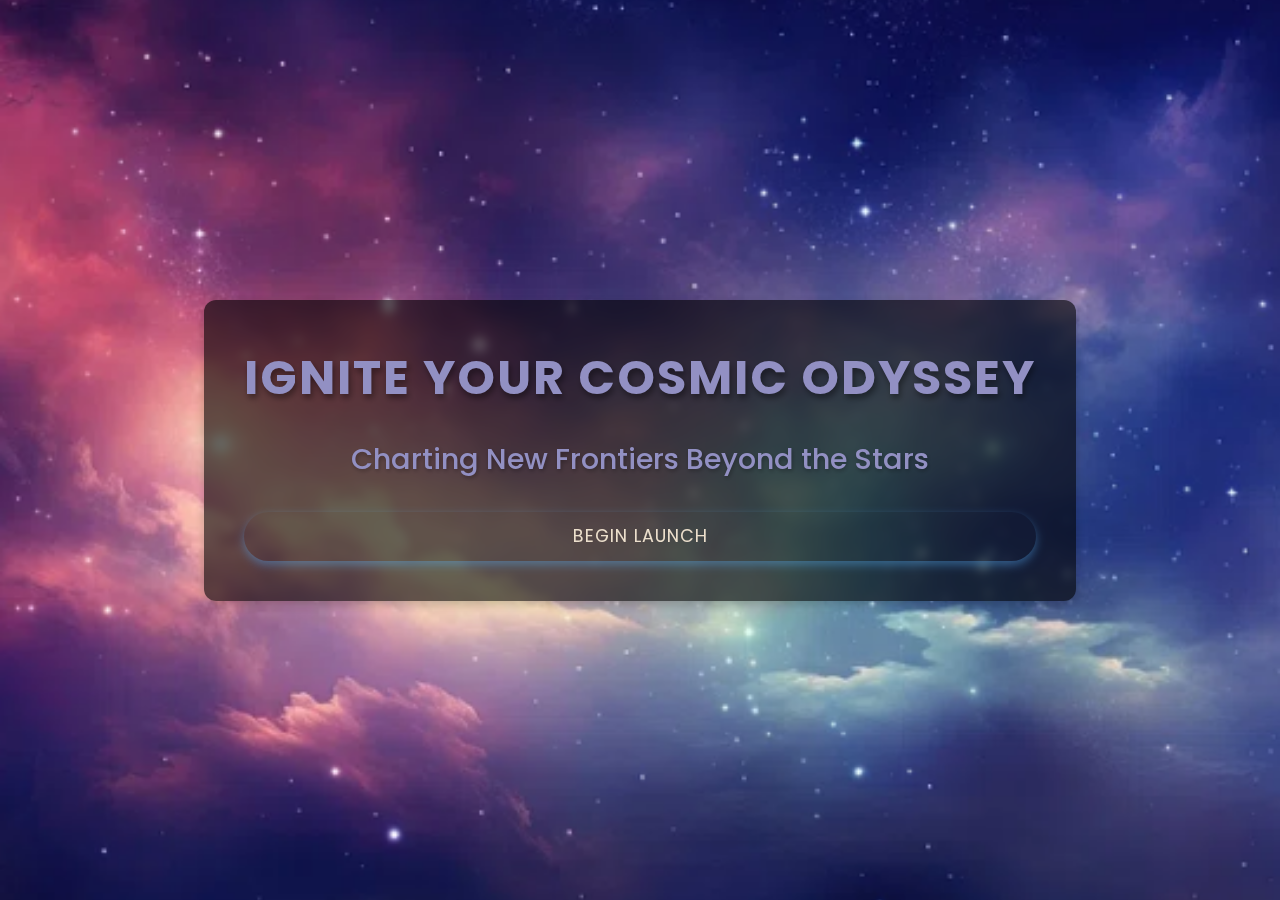
<file: index.html>
<!DOCTYPE html>
<html lang="en">

<head>
    <meta charset="UTF-8">
    <meta name="viewport" content="width=device-width, initial-scale=1.0">
    <title>SpaceTech</title>
    <link rel="stylesheet" href="styles.css">
    <link href="https://fonts.googleapis.com/css2?family=Poppins:wght@300;500;700&display=swap" rel="stylesheet">
</head>

<body class="landing-page-body">
    <div class="landing-page">
        <div class="overlay">
            <h1>Ignite Your Cosmic Odyssey</h1>
            <h2>Charting New Frontiers Beyond the Stars</h2>
            <p class="prompt">Begin Launch</p>
        </div>
    </div>

    <script>
        document.querySelector('.prompt').addEventListener('click', function () {
            window.location.href = 'secondpage.html';
        });
    </script>
</body>

</html>
</file>
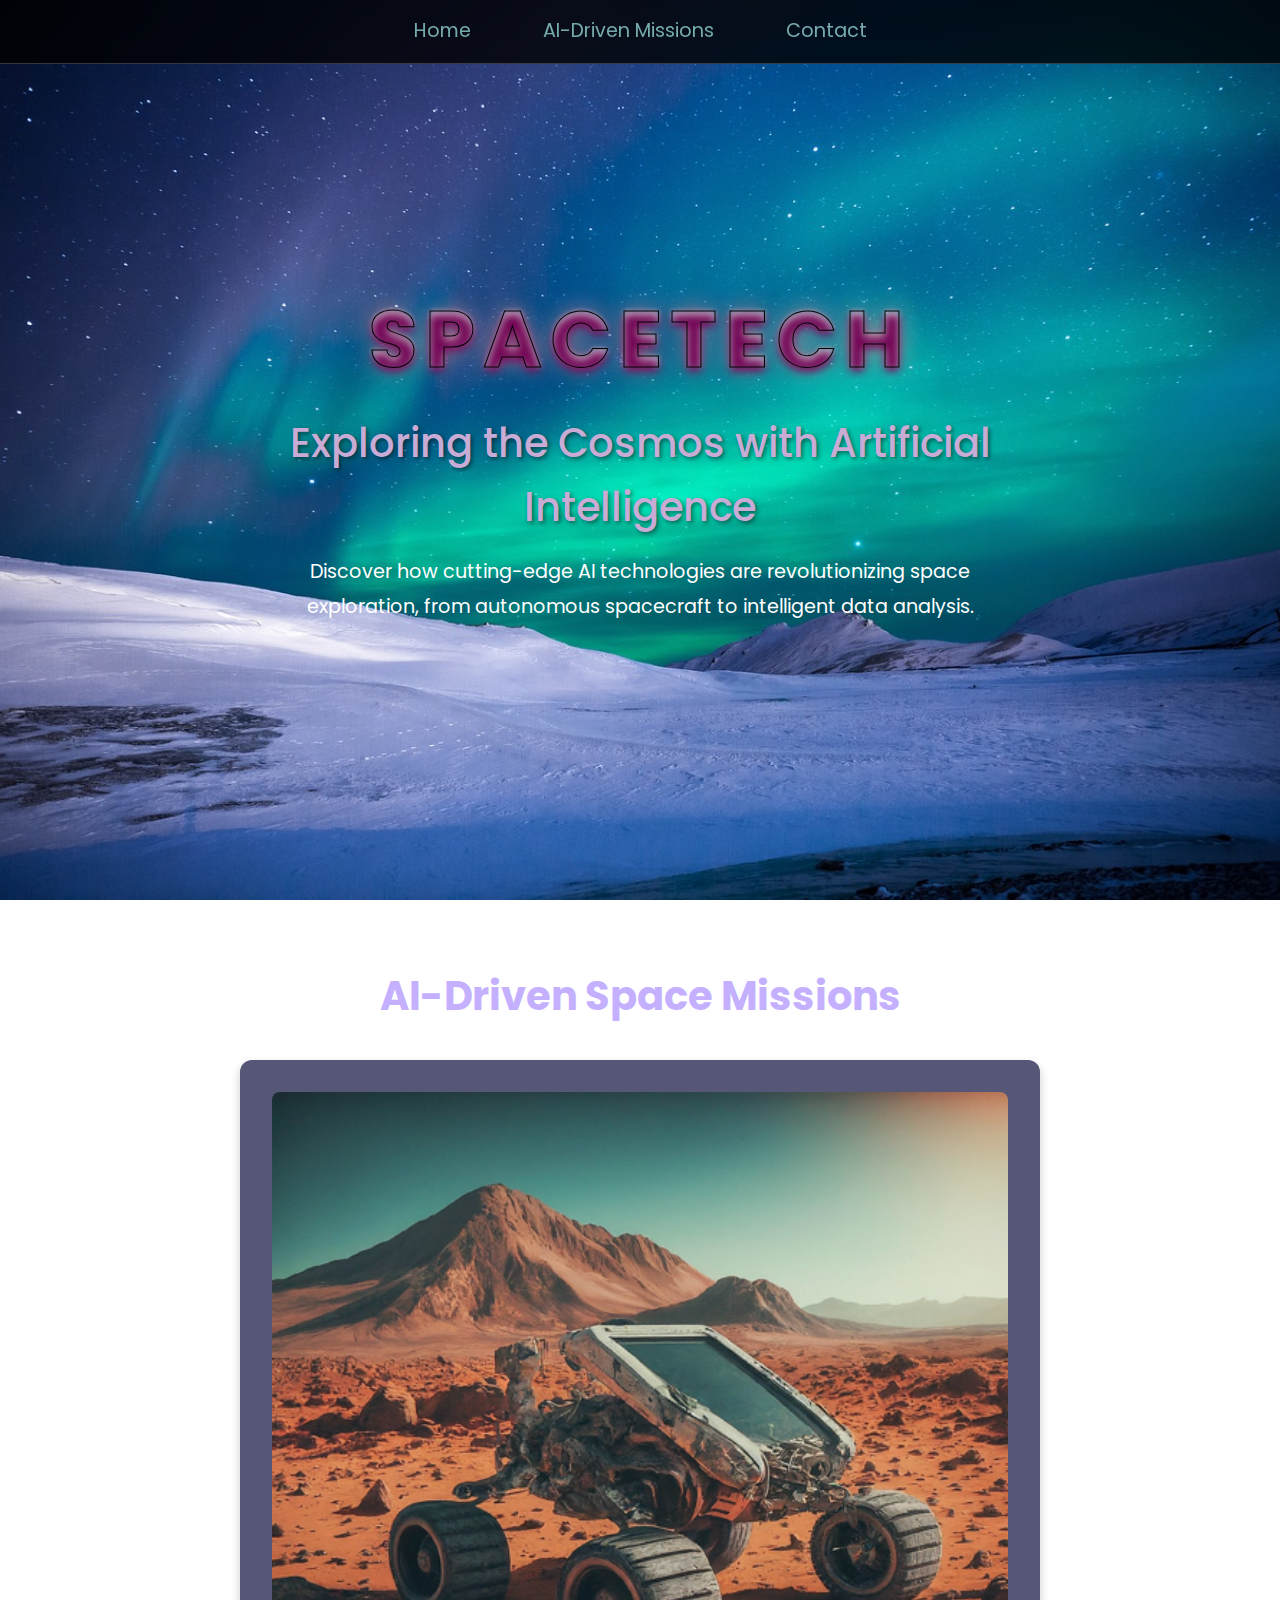
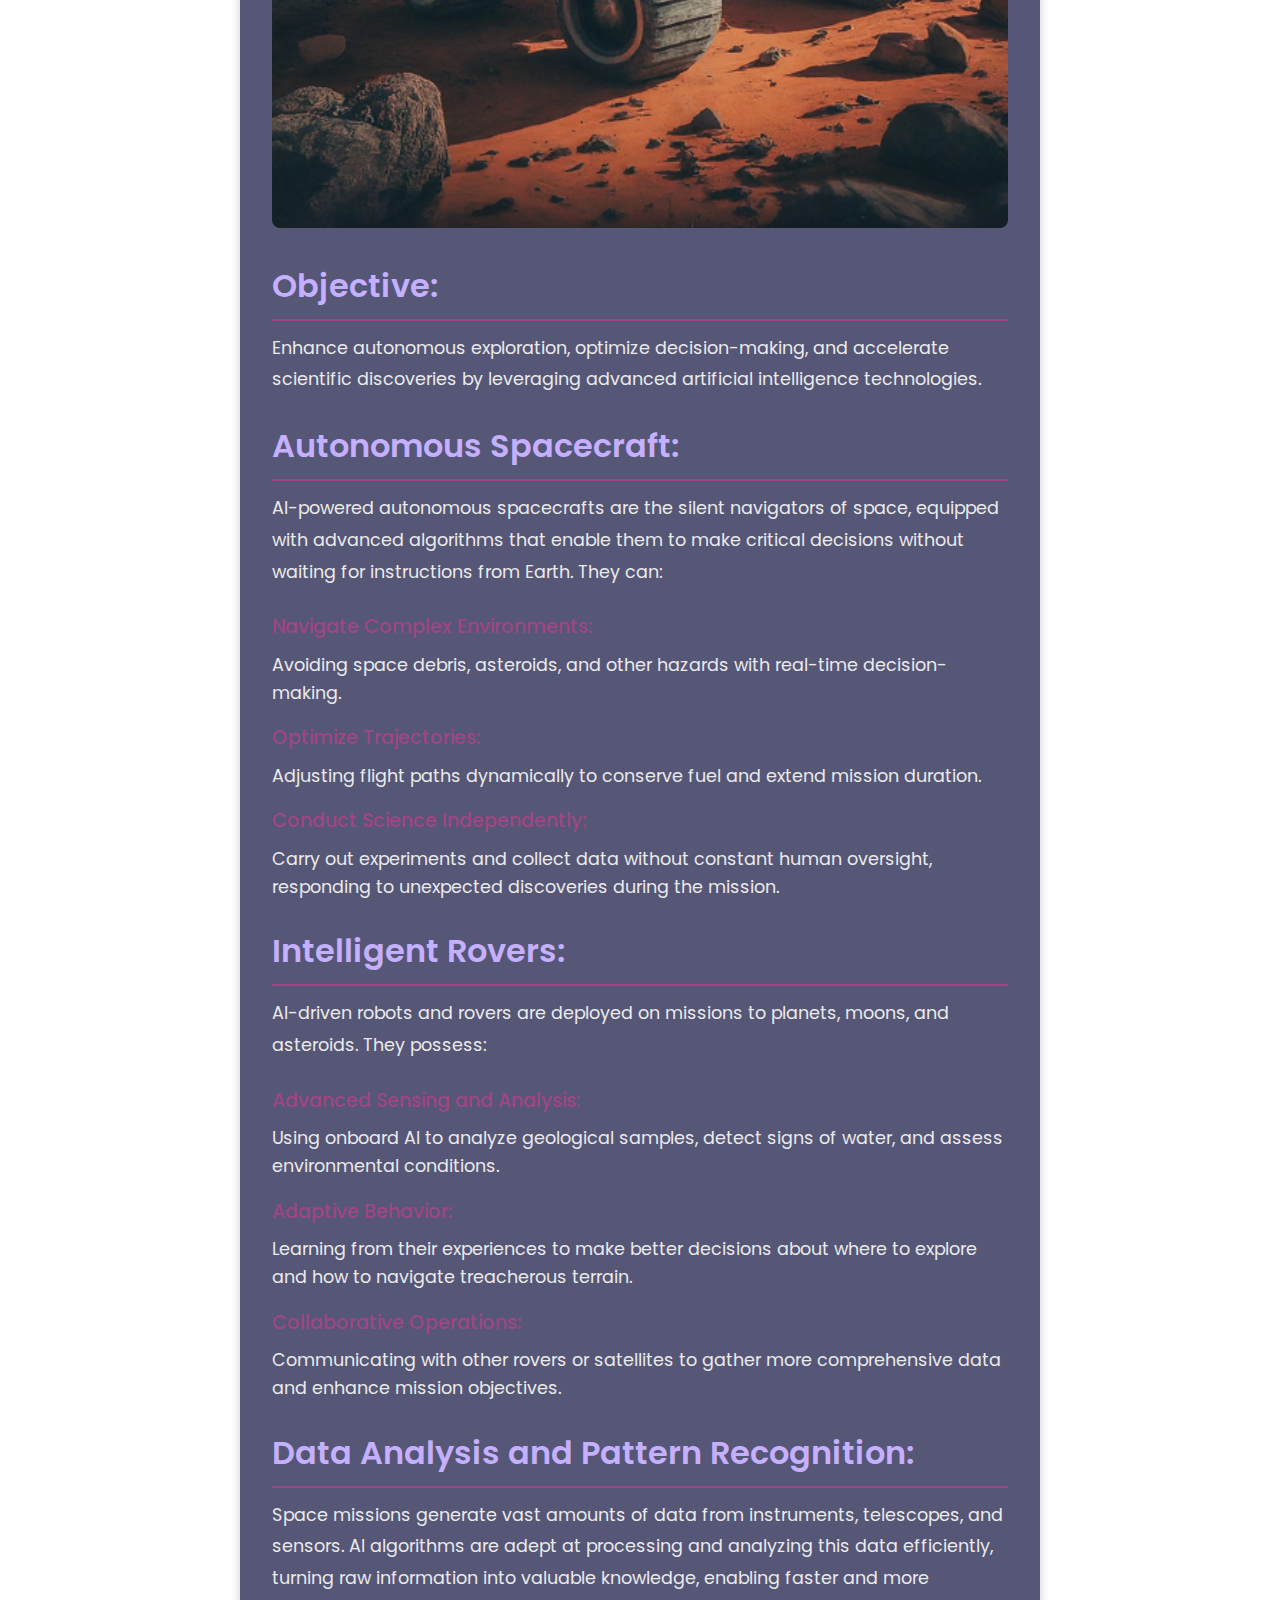
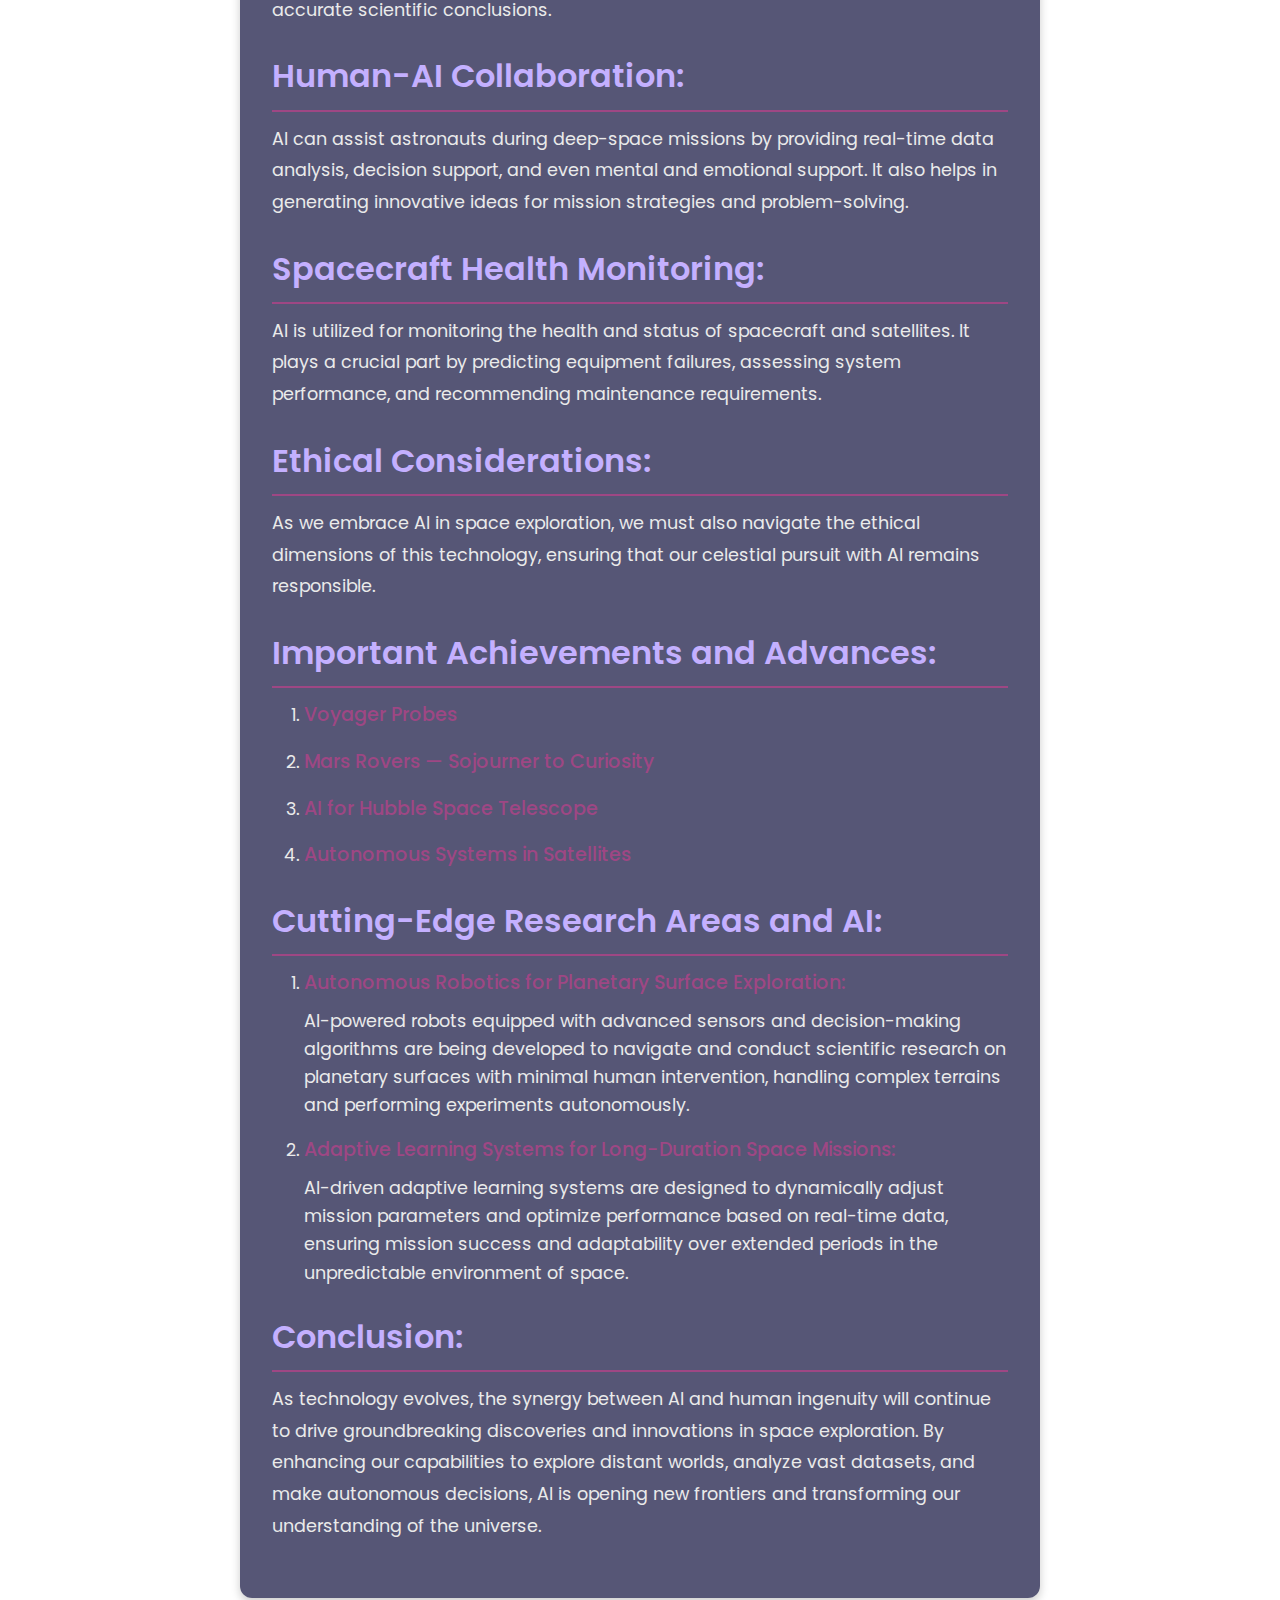
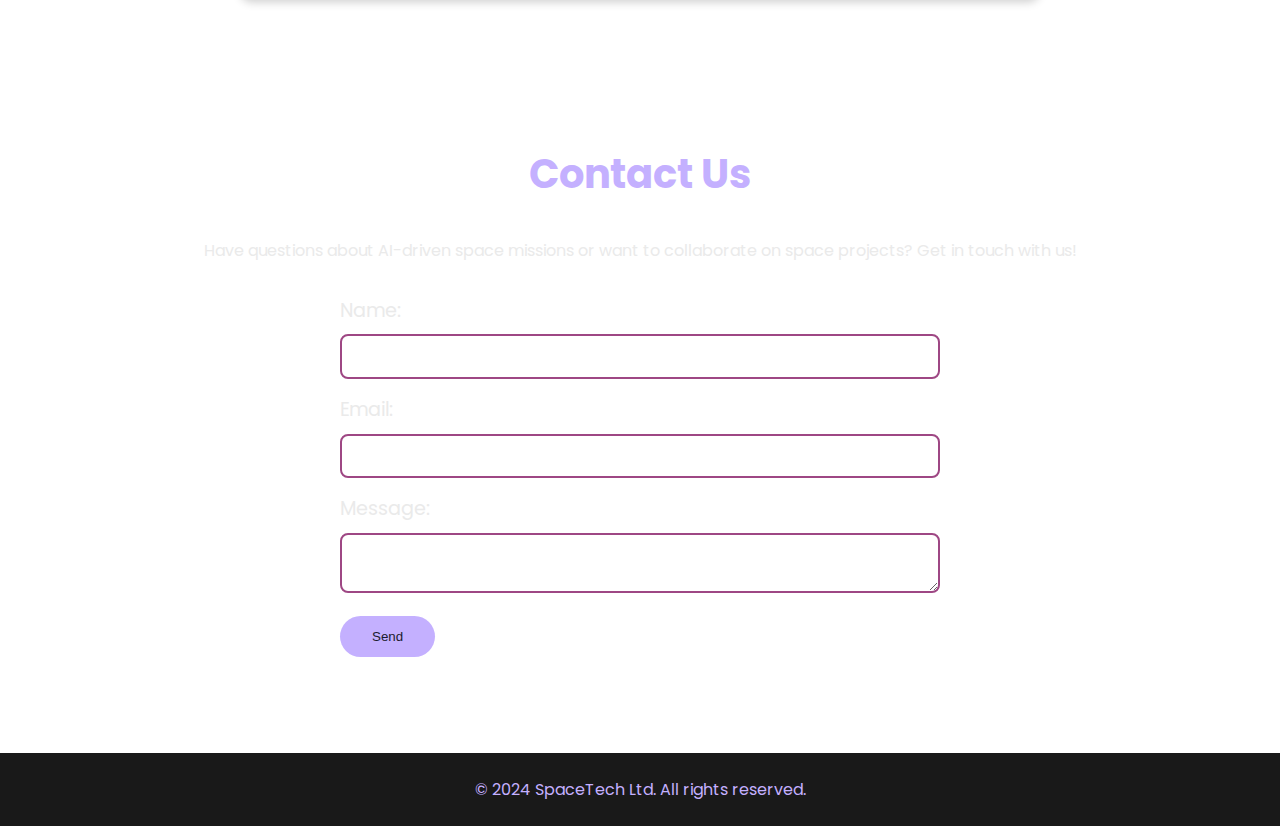
<file: secondpage.html>
<!DOCTYPE html>
<html lang="en">

<head>
    <meta charset="UTF-8">
    <meta name="viewport" content="width=device-width, initial-scale=1.0">
    <title>AI-Driven Space Missions</title>
    <link rel="stylesheet" href="styles.css">
    <link href="https://fonts.googleapis.com/css2?family=Poppins:wght@300;500;700&display=swap" rel="stylesheet">
</head>

<body class="home-page-body">

    <!-- Navigation Bar -->
    <nav>
        <ul>
            <li><a href="#Home">Home</a></li>
            <li><a href="#ai-missions">AI-Driven Missions</a></li>
            <li><a href="#contact">Contact</a></li>
        </ul>
    </nav>

    <!-- Header Section -->
    <header id="Home">
        <div class="header-content">
            <h1>SpaceTech</h1>
            <h2 style="color: #C8ACD6;">Exploring the Cosmos with Artificial Intelligence</h2>
            <p>Discover how cutting-edge AI technologies are revolutionizing space exploration, from autonomous spacecraft to intelligent data analysis.</p>
        </div>
    </header>

    <!-- Content -->
    <section id="ai-missions">
        <h2>AI-Driven Space Missions</h2>
        <div class="info-card">
            <img src="./images/ai-driven-missions.jpg" alt="AI-Driven Missions">
            <h3>Objective:</h3>
            <p>Enhance autonomous exploration, optimize decision-making, and accelerate scientific discoveries by leveraging advanced artificial intelligence technologies.</p>
        
            <h3>Autonomous Spacecraft:</h3>
            <p>AI-powered autonomous spacecrafts are the silent navigators of space, equipped with advanced algorithms that enable them to make critical decisions without waiting for instructions from Earth. They can:</p>
            <ul>
                <li><h4>Navigate Complex Environments:</h4> Avoiding space debris, asteroids, and other hazards with real-time decision-making.</li>
                <li><h4>Optimize Trajectories:</h4> Adjusting flight paths dynamically to conserve fuel and extend mission duration.</li>
                <li><h4>Conduct Science Independently:</h4> Carry out experiments and collect data without constant human oversight, responding to unexpected discoveries during the mission.</li>
            </ul>
        
            <h3>Intelligent Rovers:</h3>
            <p>AI-driven robots and rovers are deployed on missions to planets, moons, and asteroids. They possess:</p>
            <ul>
                <li><h4>Advanced Sensing and Analysis:</h4> Using onboard AI to analyze geological samples, detect signs of water, and assess environmental conditions.</li>
                <li><h4>Adaptive Behavior:</h4> Learning from their experiences to make better decisions about where to explore and how to navigate treacherous terrain.</li>
                <li><h4>Collaborative Operations:</h4> Communicating with other rovers or satellites to gather more comprehensive data and enhance mission objectives.</li>
            </ul>
        
            <h3>Data Analysis and Pattern Recognition:</h3>
            <p>Space missions generate vast amounts of data from instruments, telescopes, and sensors. AI algorithms are adept at processing and analyzing this data efficiently, turning raw information into valuable knowledge, enabling faster and more accurate scientific conclusions.</p>
        
            <h3>Human-AI Collaboration:</h3>
            <p>AI can assist astronauts during deep-space missions by providing real-time data analysis, decision support, and even mental and emotional support. It also helps in generating innovative ideas for mission strategies and problem-solving.</p>
        
            <h3>Spacecraft Health Monitoring:</h3>
            <p>AI is utilized for monitoring the health and status of spacecraft and satellites. It plays a crucial part by predicting equipment failures, assessing system performance, and recommending maintenance requirements.</p>
        
            <h3>Ethical Considerations:</h3>
            <p>As we embrace AI in space exploration, we must also navigate the ethical dimensions of this technology, ensuring that our celestial pursuit with AI remains responsible.</p>
        
            <h3>Important Achievements and Advances:</h3>
            <ol>
                <li><h4>Voyager Probes</h4></li>
                <li><h4>Mars Rovers — Sojourner to Curiosity</h4></li>
                <li><h4>AI for Hubble Space Telescope</h4></li>
                <li><h4>Autonomous Systems in Satellites</h4></li>
            </ol>
        
            <h3>Cutting-Edge Research Areas and AI:</h3>
            <ol>
                <li><h4>Autonomous Robotics for Planetary Surface Exploration:</h4> AI-powered robots equipped with advanced sensors and decision-making algorithms are being developed to navigate and conduct scientific research on planetary surfaces with minimal human intervention, handling complex terrains and performing experiments autonomously.</li>
                <li><h4>Adaptive Learning Systems for Long-Duration Space Missions:</h4> AI-driven adaptive learning systems are designed to dynamically adjust mission parameters and optimize performance based on real-time data, ensuring mission success and adaptability over extended periods in the unpredictable environment of space.</li>
            </ol>
        
            <h3>Conclusion:</h3>
            <p>As technology evolves, the synergy between AI and human ingenuity will continue to drive groundbreaking discoveries and innovations in space exploration. By enhancing our capabilities to explore distant worlds, analyze vast datasets, and make autonomous decisions, AI is opening new frontiers and transforming our understanding of the universe.</p>
        </div>
        
        </div>
    </section>

    <!-- Contact Section -->
    <section id="contact">
        <h2>Contact Us</h2>
        <p>Have questions about AI-driven space missions or want to collaborate on space projects? Get in touch with us!</p>
        <form action="#" method="post">
            <label for="name">Name:</label>
            <input type="text" id="name" name="name" required>
            <label for="email">Email:</label>
            <input type="email" id="email" name="email" required>
            <label for="message">Message:</label>
            <textarea id="message" name="message" required></textarea>
            <button type="submit">Send</button>
        </form>
    </section>

    <!-- Footer Section -->
    <footer>
        <p>&copy; 2024 SpaceTech Ltd. All rights reserved.</p>
    </footer>

</body>

</html>
</file>
<file: styles.css>
/* Landing page */
* {
    margin: 0;
    padding: 0;
    box-sizing: border-box;
}

/* Body Styling */
body, html {
    height: 100%;
    font-family: 'Poppins', sans-serif;
}

.landing-page {
    position: relative;
    height: 100vh;
    display: flex;
    justify-content: center;
    align-items: center;
    background: url(./images/star-bg.png) no-repeat center center/cover; }

.overlay {
    background: rgba(0, 0, 0, 0.6);
    padding: 40px;
    text-align: center;
    border-radius: 12px;
    backdrop-filter: blur(5px);
    box-shadow: 0 4px 10px rgba(0, 0, 0, 0.2);
}

.overlay h1 {
    font-size: 3rem;
    font-weight: 700;
    color:#9290C3;
    text-transform: uppercase;
    letter-spacing: 2px;
    margin-bottom: 20px;
    text-shadow: 2px 4px 6px rgba(0, 0, 0, 0.4);
    animation: fadeInDown 1.5s ease-in-out;
}

.overlay h2 {
    font-size: 1.8rem;
    font-weight: 500;
    margin-bottom: 30px;
    color:#9290C3;
    text-shadow: 1px 2px 4px rgba(0, 0, 0, 0.3);
    animation: fadeInUp 1.5s ease-in-out;
}

.prompt {
    font-size: 1.1rem;
    cursor: pointer;
    color:#ECDFCC;
    padding: 10px ;
    border-radius: 25px;
    text-transform: uppercase;
    letter-spacing: 1px;
    transition: background-color 0.3s ease, transform 0.2s ease;
    box-shadow: 0 4px 10px rgba(90, 179, 255, 0.4);
}

.prompt:hover {
    background-color:#9290C3;
    transform: scale(1.05);
}
/*Special effects*/
@keyframes fadeInDown {
    0% {
        opacity: 0;
        transform: translateY(-20px);
    }
    100% {
        opacity: 1;
        transform: translateY(0);
    }
}

@keyframes fadeInUp {
    0% {
        opacity: 0;
        transform: translateY(20px);
    }
    100% {
        opacity: 1;
        transform: translateY(0);
    }
}

/*Home Page*/
* {
    margin: 0;
    padding: 0;
    box-sizing: border-box;
}

/* Body Styling */
body {
    font-family: 'Poppins', sans-serif;
    background: url(./images/starry-night.jpg) no-repeat center center/cover;
    color: #EAEAEA;
    background-attachment: fixed;
    line-height: 1.6;
    overflow-x: hidden;
}

/* Navigation Bar */
nav {
    background: rgba(0, 0, 0, 0.8);
    padding: 1rem;
    text-align: center;
    position: fixed;
    width: 100%;
    z-index: 1000;
    border-bottom: 1px solid rgba(255, 255, 255, 0.2);
    backdrop-filter: blur(10px); 
}

nav ul {
    list-style-type: none; 
    display: flex;
    justify-content: center;
}

nav ul li {
    margin: 0 20px;
}

nav ul li a {
    color: #76ABAE;
    text-decoration: none;
    font-size: 1.2rem;
    padding: 0.5rem 1rem;
    border-radius: 30px;
    transition: all 0.3s ease;
}

nav ul li a:hover {
    color: #EEEEEE;
    background: rgba(255, 255, 255, 0.1);
    box-shadow: 0 4px 15px #EEE4B1; 
}

/* Header Section */
header {
    height: 100vh;
    display: flex;
    align-items: center;
    justify-content: center;
    position: relative;
    text-align: center;
    color: #fff;
    background: url(./images/space-bg.jpg) no-repeat center center/cover;
}

.header-content {
    padding: 2rem;
    max-width: 800px;
}

.header-content h1 {
    font-family: 'Poppins', sans-serif;
    font-size: 5rem;
    font-weight: 700;
    margin-bottom: 0.5rem;
    letter-spacing: 0.1em;
    text-transform: uppercase;
    background-clip: text;
    -webkit-background-clip: text;
    -webkit-text-fill-color: transparent;
    -webkit-text-stroke: 1px black;
    text-shadow: 
        0 4px 8px #720455,
        0 0 25px #BB8493,
        0 0 5px rgba(255, 255, 255, 0.8);
}

.header-content h2 {
    font-size: 2.5rem;
    font-weight: 500;
    margin-bottom: 1rem;
    text-shadow: 2px 2px 4px rgba(0, 0, 0, 0.5);
}

.header-content p {
    font-size: 1.2rem;
    max-width: 800px;
    margin: 0 auto;
    line-height: 1.8;
}

/* Section Styling */
section {
    padding: 4rem 2rem;
    text-align: center;
}

section h2 {
    margin-bottom: 2rem;
    font-size: 2.5rem;
    color: #C4B0FF;
}

/* Info Card Styling */
.info-card {
    width: 90%;
    max-width: 800px;
    background: rgba(44, 44, 84, 0.8); 
    margin: 1rem auto;
    padding: 2rem; 
    border-radius: 12px;
    text-align: left;
    transition: box-shadow 0.3s ease, transform 0.3s ease;
    box-shadow: 0 4px 10px rgba(0, 0, 0, 0.2); 
}

.info-card img {
    width: 100%;
    height: auto;
    border-radius: 8px;
    margin-bottom: 1.5rem; 
}

.info-card h3 {
    margin-bottom: 0.75rem; 
    font-size: 2rem; 
    color: #C4B0FF; 
    font-weight: 600; 
    border-bottom: 2px solid #9E4784; 
    padding-bottom: 0.5rem; 
}

.info-card p {
    margin-bottom: 1.5rem; 
    font-size: 1.1rem;
    line-height: 1.8; 
}

.info-card ul {
    list-style-type: none; 
    padding-left: 0; 
    margin-bottom: 1.5rem; 
}

.info-card ul h4 {
    margin-bottom: 0.5rem; 
    font-size: 1.2rem;
    color: #9E4784; 
    font-weight: 500; 
}

.info-card ul li {
    margin-bottom: 1rem; 
    font-size: 1.1rem; 
}

.info-card ol {
    margin-bottom: 1.5rem; 
    padding-left: 2rem; 
}

.info-card ol h4 {
    margin-bottom: 0.5rem; 
    font-size: 1.2rem; 
    color: #9E4784; 
    font-weight: 500; }

.info-card ol li {
    margin-bottom: 1rem; 
    font-size: 1.1rem; 
}


/* Contact Section */
form {
    max-width: 600px;
    margin: 2rem auto;
    text-align: left;
}

form label {
    font-size: 1.2rem;
    margin-bottom: 0.5rem;
    display: block;
}

form input,
form textarea {
    width: 100%;
    padding: 0.8rem;
    margin-bottom: 1rem;
    border: 2px solid #9E4784;
    border-radius: 8px;
    background: rgba(255, 255, 255, 0.1);
    color: #EAEAEA;
}

form button {
    background: #C4B0FF;
    border: none;
    color: #1b1b2f;
    padding: 0.8rem 2rem;
    border-radius: 50px;
    cursor: pointer;
}

form button:hover {
    background: #9E4784;
    color: #fff;
}

/* Footer */
footer {
    padding: 1.5rem;
    text-align: center;
    background: rgba(0, 0, 0, 0.9);
    color: #C4B0FF;
}
</file>
